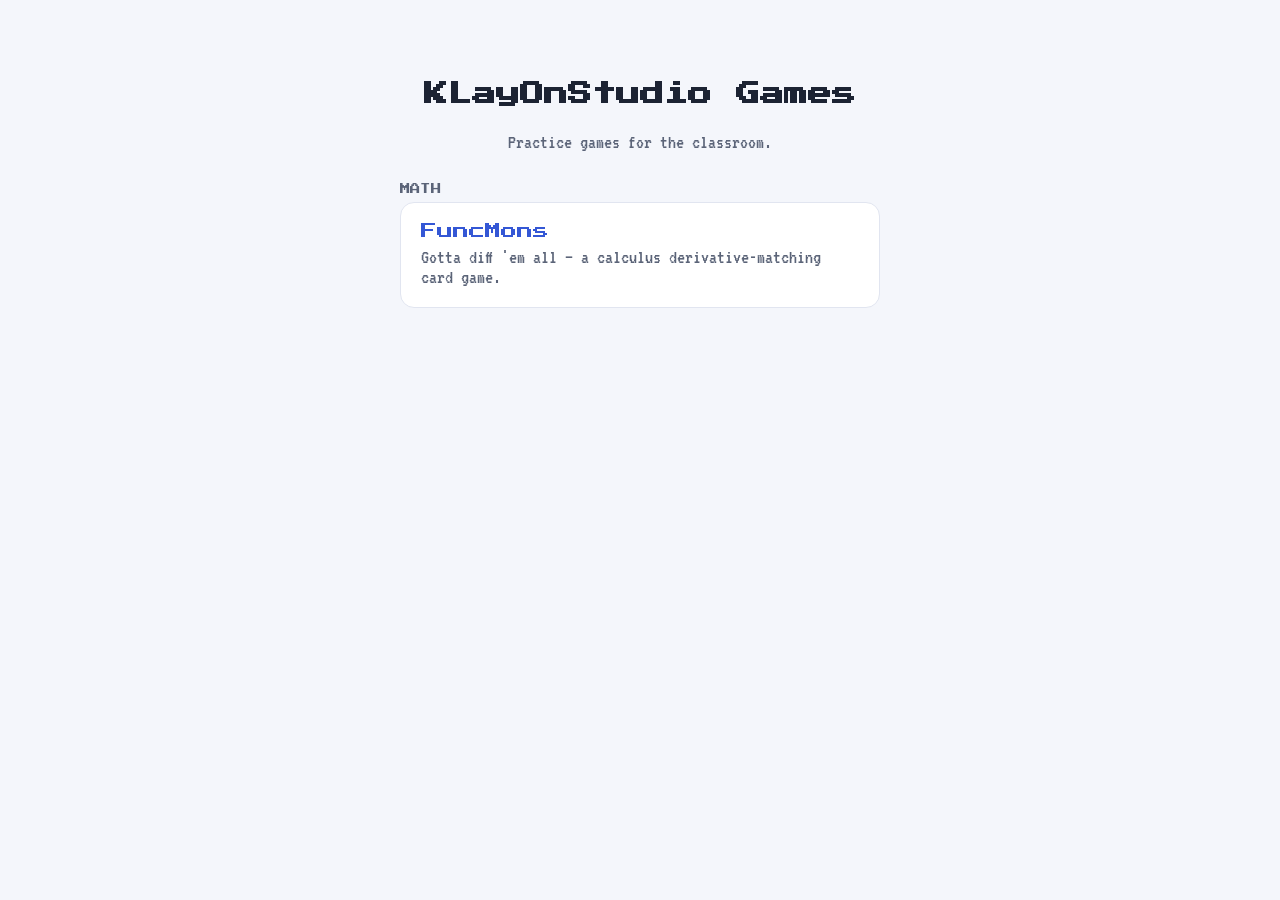
<file: index.html>
<!DOCTYPE html>
<html lang="en">
<head>
<meta charset="UTF-8" />
<meta name="viewport" content="width=device-width, initial-scale=1.0" />
<title>KLayOnStudio Games</title>

<link rel="preconnect" href="https://fonts.googleapis.com" />
<link rel="preconnect" href="https://fonts.gstatic.com" crossorigin />
<link href="https://fonts.googleapis.com/css2?family=Press+Start+2P&family=VT323&display=swap" rel="stylesheet" />

<style>
  :root {
    --bg: #f4f6fb;
    --surface: #ffffff;
    --ink: #1c2333;
    --ink-soft: #5b6478;
    --accent: #3457d5;
    --border: #e1e5f0;
    --radius: 14px;
    font-family: "VT323", monospace;
  }

  * {
    box-sizing: border-box;
  }

  body {
    margin: 0;
    min-height: 100vh;
    background: var(--bg);
    color: var(--ink);
    display: flex;
    justify-content: center;
    padding: 60px 16px;
    font-size: 1.25rem;
  }

  #app {
    width: 100%;
    max-width: 480px;
  }

  h1 {
    font-family: "Press Start 2P", monospace;
    font-size: 1.5rem;
    text-align: center;
    margin-bottom: 8px;
    line-height: 1.5;
  }

  .subtitle {
    text-align: center;
    color: var(--ink-soft);
    margin-bottom: 32px;
  }

  .category-label {
    font-family: "Press Start 2P", monospace;
    font-size: 0.65rem;
    letter-spacing: 0.02em;
    color: var(--ink-soft);
    margin: 0 0 8px;
  }

  .game-card {
    display: block;
    background: var(--surface);
    border: 1px solid var(--border);
    border-radius: var(--radius);
    padding: 20px;
    margin-bottom: 24px;
    text-decoration: none;
    color: var(--ink);
    transition: border-color 0.15s ease;
  }

  .game-card:hover {
    border-color: var(--accent);
  }

  .game-title {
    font-family: "Press Start 2P", monospace;
    font-size: 1rem;
    margin-bottom: 8px;
    color: var(--accent);
  }

  .game-desc {
    color: var(--ink-soft);
  }
</style>
</head>
<body>

<div id="app">
  <h1>KLayOnStudio Games</h1>
  <p class="subtitle">Practice games for the classroom.</p>

  <p class="category-label">MATH</p>
  <a class="game-card" href="/math/funcmons/">
    <div class="game-title">FuncMons</div>
    <div class="game-desc">Gotta diff 'em all &mdash; a calculus derivative-matching card game.</div>
  </a>
</div>

</body>
</html>
</file>
